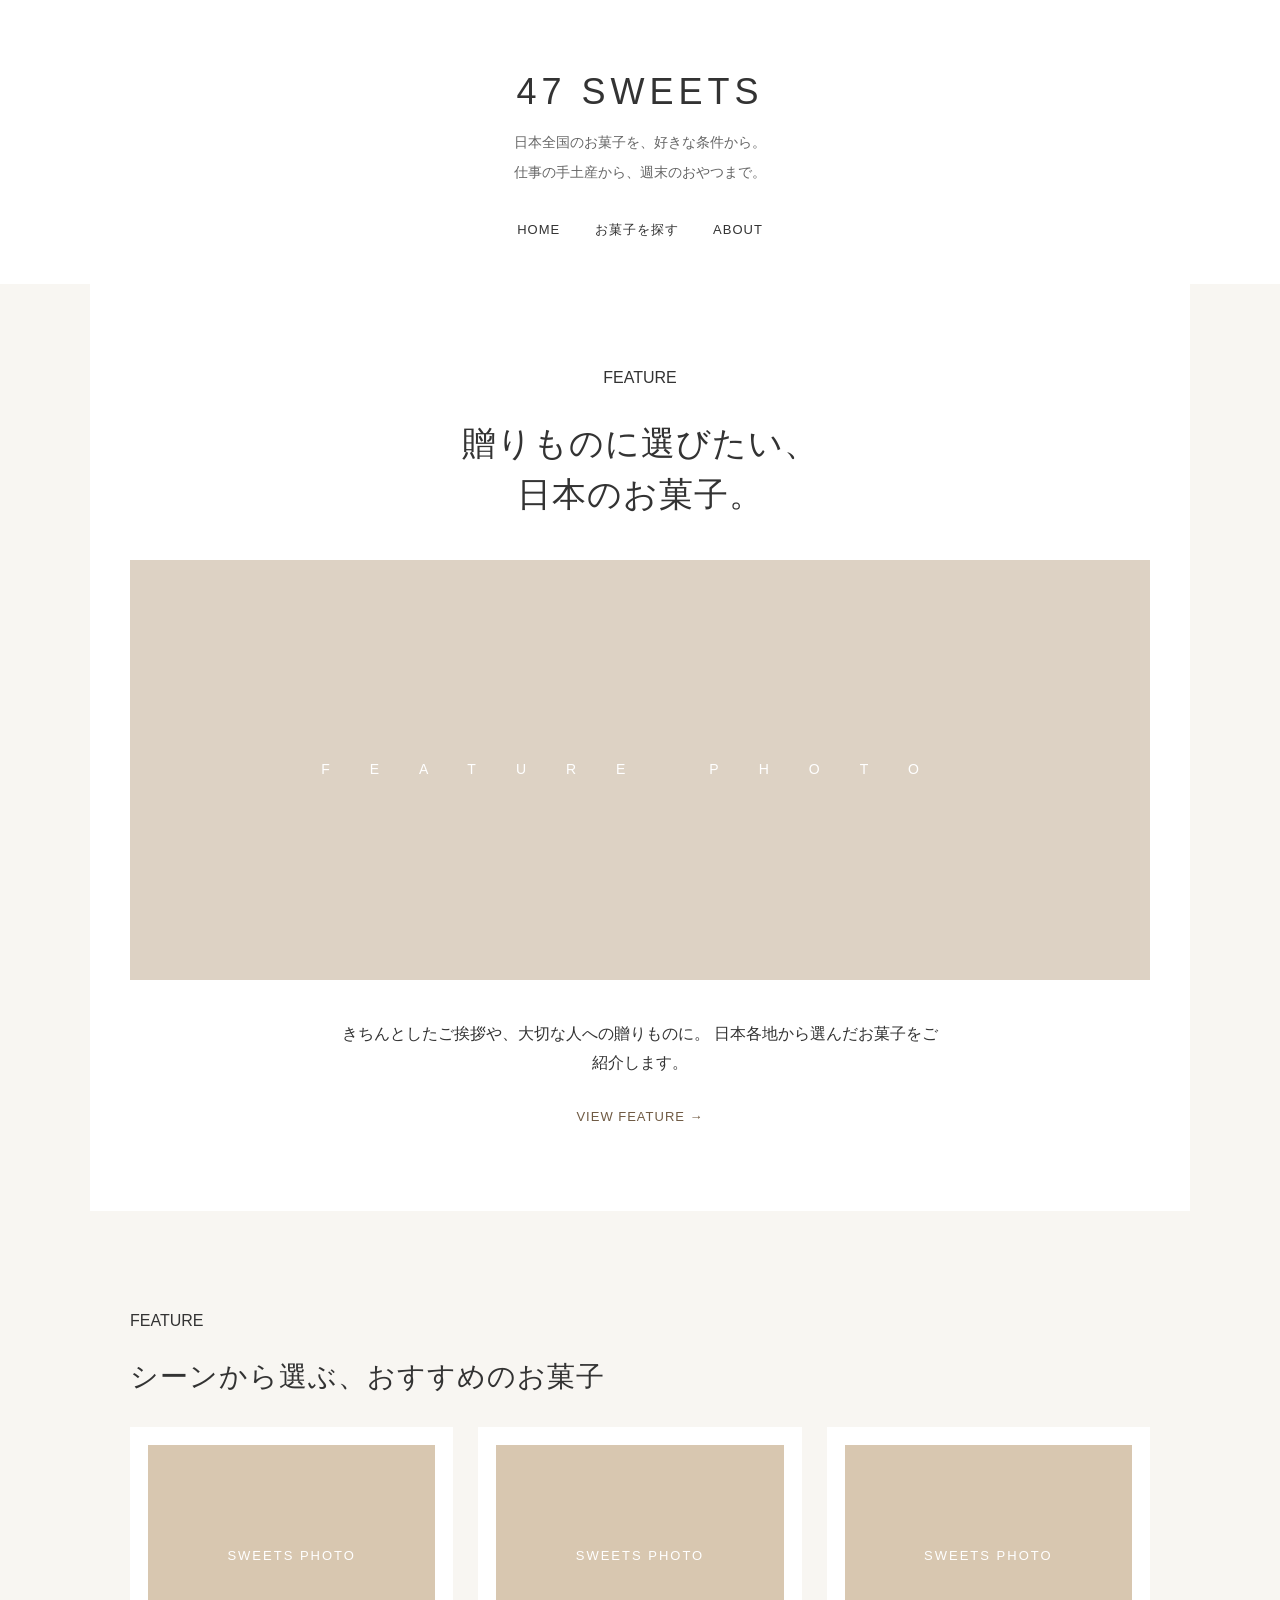
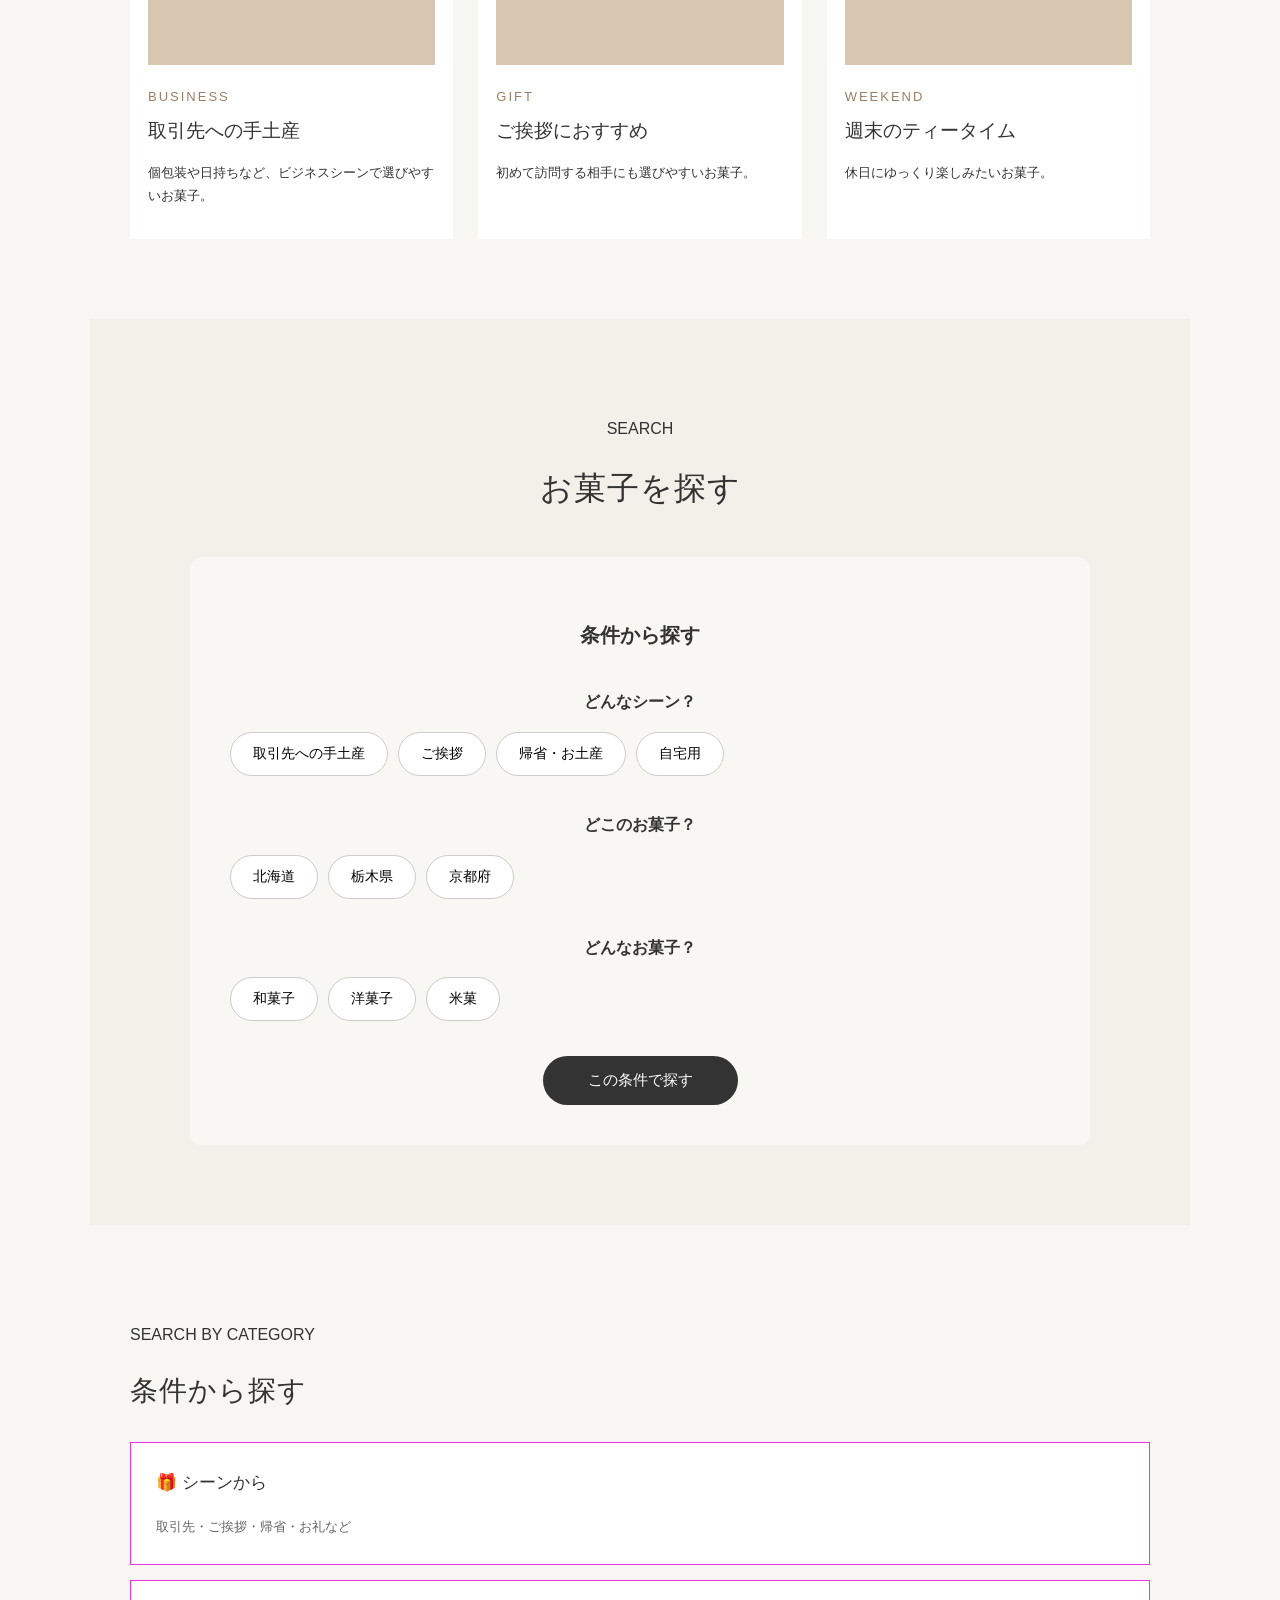
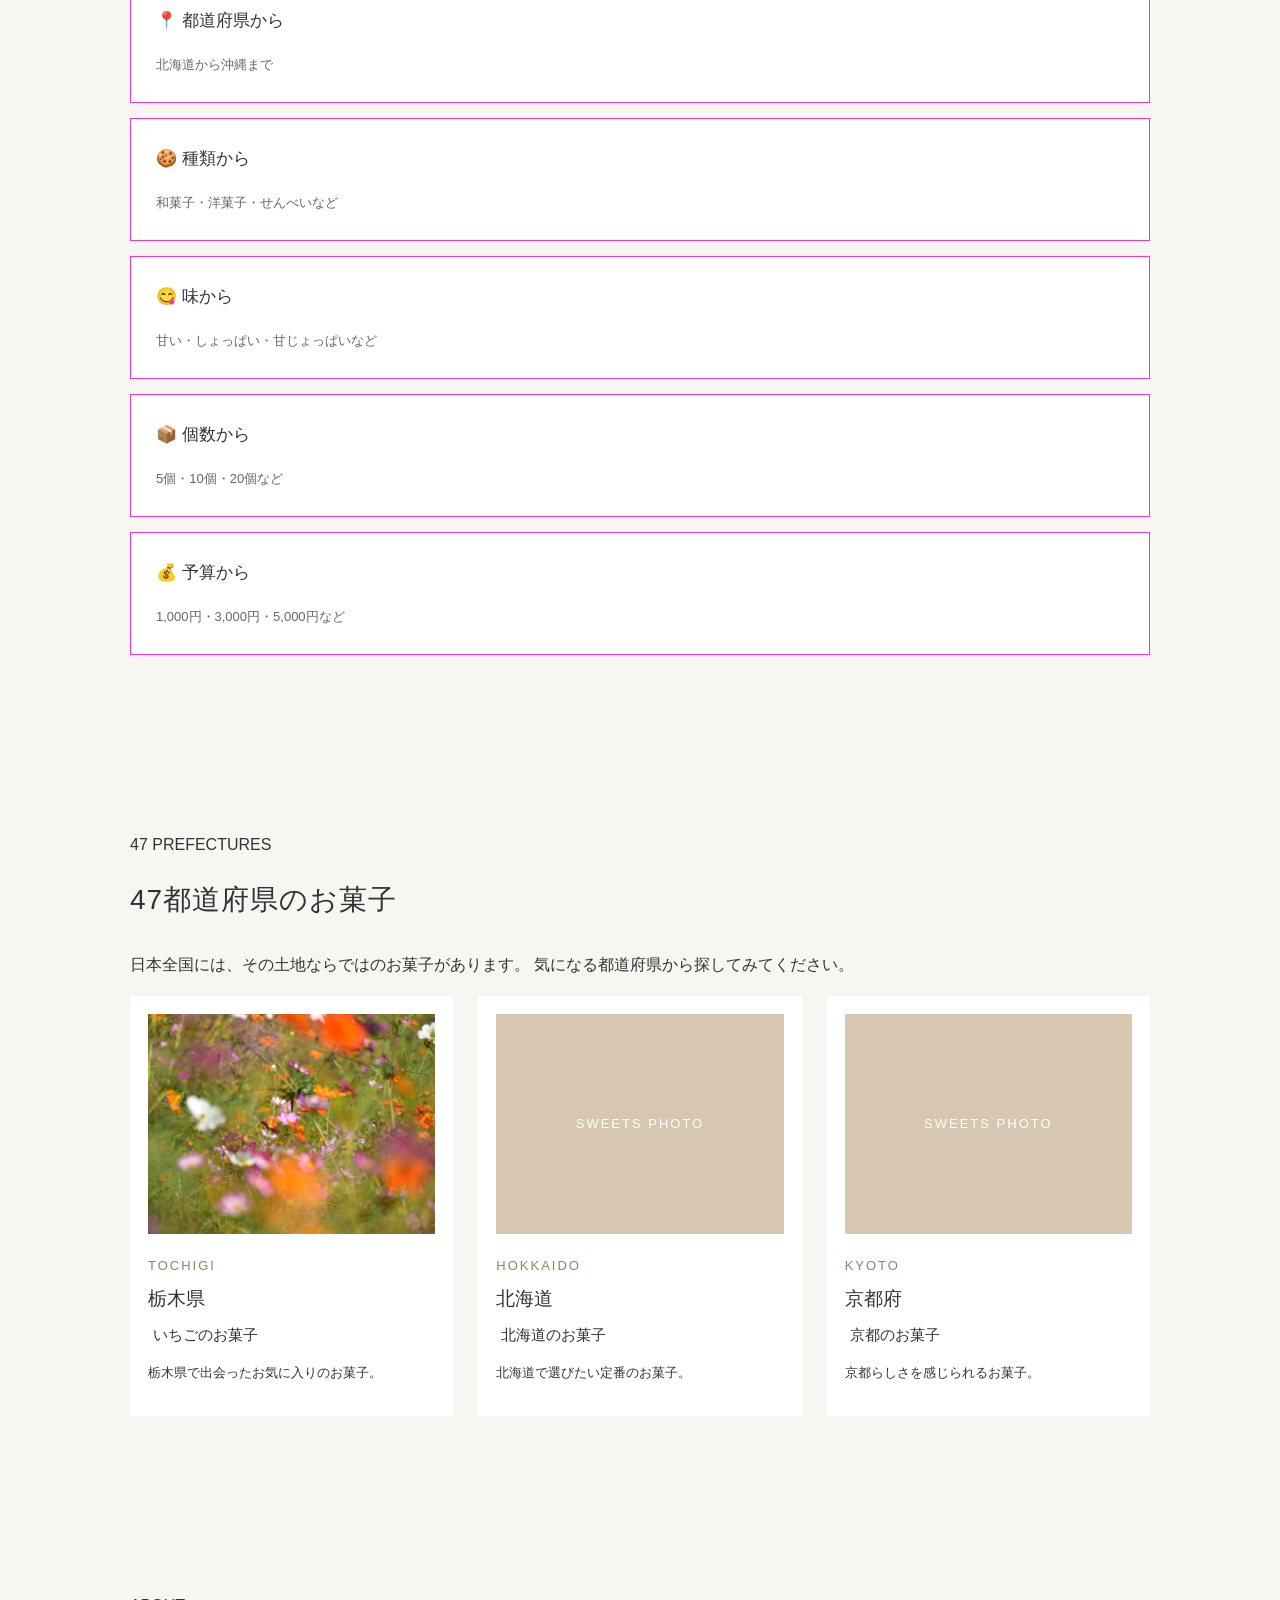
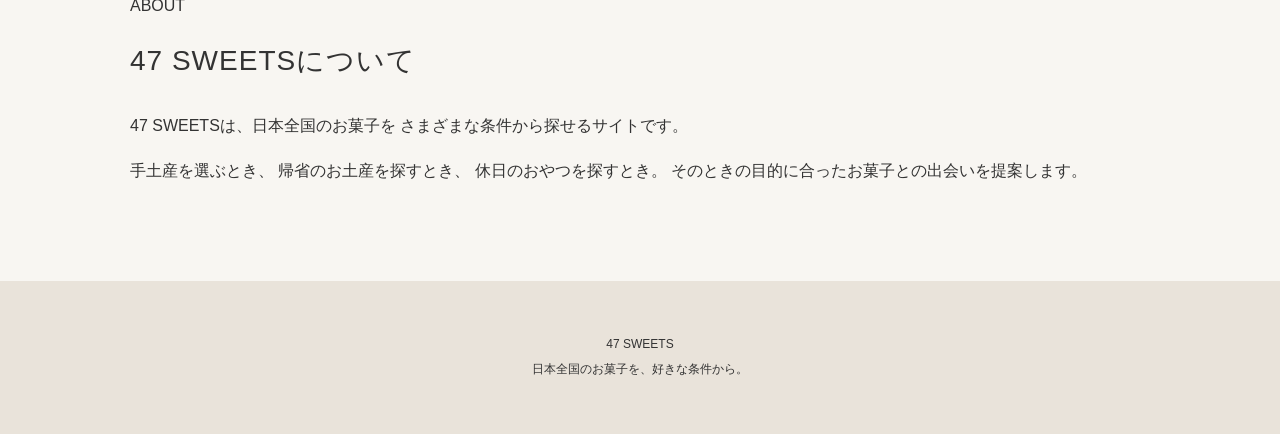
<file: index.html>
<!DOCTYPE html>
<html lang="ja">

<head>
    <meta charset="UTF-8">
    <meta name="viewport" content="width=device-width, initial-scale=1.0">

    <title>日本全国のお菓子・手土産選び｜47 SWEETS</title>

    <link rel="stylesheet" href="css/style.css">
</head>

<body>

    <!-- Header -->
    <header>
        <h1>47 SWEETS</h1>

        <p>日本全国のお菓子を、好きな条件から。</p>
        <p>仕事の手土産から、週末のおやつまで。</p>

        <nav>
            <a href="index.html">HOME</a>
            <a href="#search">お菓子を探す</a>
            <a href="#about">ABOUT</a>
        </nav>
    </header>


    <main>

        <!-- Feature -->
        <section class="feature">
            <p class="section-label">FEATURE</p>

            <h2>贈りものに選びたい、<br>日本のお菓子。</h2>

            <div class="feature-image">
                FEATURE PHOTO
            </div>

            <p>
                きちんとしたご挨拶や、大切な人への贈りものに。
                日本各地から選んだお菓子をご紹介します。
            </p>

            <a href="#">VIEW FEATURE →</a>
        </section>


        <!-- Feature Cards -->
        <section>
            <p class="section-label">FEATURE</p>

            <h2>シーンから選ぶ、おすすめのお菓子</h2>

            <div class="sweet-cards">

                <div class="sweet-card">
                    <div class="sweet-image">
                        SWEETS PHOTO
                    </div>

                    <p class="prefecture">BUSINESS</p>
                    <h3>取引先への手土産</h3>
                    <p>個包装や日持ちなど、ビジネスシーンで選びやすいお菓子。</p>
                </div>


                <div class="sweet-card">
                    <div class="sweet-image">
                        SWEETS PHOTO
                    </div>

                    <p class="prefecture">GIFT</p>
                    <h3>ご挨拶におすすめ</h3>
                    <p>初めて訪問する相手にも選びやすいお菓子。</p>
                </div>


                <div class="sweet-card">
                    <div class="sweet-image">
                        SWEETS PHOTO
                    </div>

                    <p class="prefecture">WEEKEND</p>
                    <h3>週末のティータイム</h3>
                    <p>休日にゆっくり楽しみたいお菓子。</p>
                </div>

            </div>
        </section>


        <!-- Search -->
        <section id="search">
            <p class="section-label">SEARCH</p>

            <h2>お菓子を探す</h2>

            <div class="search-panel">

                <p class="search-panel-title">条件から探す</p>

                <div class="filter-group">
                    <h3>どんなシーン？</h3>

                    <div class="filter-options">

                        <button type="button" class="filter-option" data-filter="scene">
                            取引先への手土産
                        </button>

                        <button type="button" class="filter-option" data-filter="scene">
                            ご挨拶
                        </button>

                        <button type="button" class="filter-option" data-filter="scene">
                            帰省・お土産
                        </button>

                        <button type="button" class="filter-option" data-filter="scene">
                            自宅用
                        </button>

                    </div>
                </div>

                <div class="filter-group">
                    <h3>どこのお菓子？</h3>

                    <div class="filter-options">
                        <button type="button" class="filter-option" data-filter="prefecture" data-value="北海道">
                            北海道
                        </button>

                        <button type="button" class="filter-option" data-filter="prefecture" data-value="栃木県">
                            栃木県
                        </button>

                        <button type="button" class="filter-option" data-filter="prefecture" data-value="京都府">
                            京都府
                        </button>
                    </div>
                </div>

                <div class="filter-group">
                    <h3>どんなお菓子？</h3>

                    <div class="filter-options">
                        <button type="button" class="filter-option">
                            和菓子
                        </button>

                        <button type="button" class="filter-option">
                            洋菓子
                        </button>

                        <button type="button" class="filter-option">
                            米菓
                        </button>
                    </div>
                </div>

                <button type="button" id="search-button" class="search-button">
                    この条件で探す
                </button>


            </div>





        </section>


        <!-- Search Options -->
        <section>
            <p class="section-label">SEARCH BY CATEGORY</p>

            <h2>条件から探す</h2>

            <div class="search-options">

                <a href="scene.html" class="search-option">
                    <h3>🎁 シーンから</h3>
                    <p>取引先・ご挨拶・帰省・お礼など</p>
                </a>


                <a href="prefectures.html" class="search-option">
                    <h3>📍 都道府県から</h3>
                    <p>北海道から沖縄まで</p>
                </a>

                <a href="types.html" class="search-option">
                    <h3>🍪 種類から</h3>
                    <p>和菓子・洋菓子・せんべいなど</p>
                </a>

                <a href="taste.html" class="search-option">
                    <h3>😋 味から</h3>
                    <p>甘い・しょっぱい・甘じょっぱいなど</p>
                </a>

                <a href="quantity.html" class="search-option">
                    <h3>📦 個数から</h3>
                    <p>5個・10個・20個など</p>
                </a>

                <a href="budget.html" class="search-option">
                    <h3>💰 予算から</h3>
                    <p>1,000円・3,000円・5,000円など</p>
                </a>

            </div>
        </section>


        <!-- Prefectures -->
        <section>
            <p class="section-label">47 PREFECTURES</p>

            <h2>47都道府県のお菓子</h2>

            <p>
                日本全国には、その土地ならではのお菓子があります。
                気になる都道府県から探してみてください。
            </p>

            <div class="sweet-cards">

                <div class="sweet-card searchable" data-name="いちごのお菓子" data-prefecture="栃木県" data-type="洋菓子">
                    <div class="sweet-image">
                        <img src="images/TKO_0434.JPG" alt="栃木県のお菓子">
                    </div>

                    <p class="prefecture">TOCHIGI</p>
                    <h3>栃木県</h3>
                    <h4>いちごのお菓子</h4>
                    <p>栃木県で出会ったお気に入りのお菓子。</p>
                </div>



                <div class="sweet-card searchable" data-name="北海道のお菓子" data-prefecture="北海道" data-type="洋菓子">
                    <div class="sweet-image">SWEETS PHOTO</div>
                    <p class="prefecture">HOKKAIDO</p>
                    <h3>北海道</h3>
                    <h4>北海道のお菓子</h4>
                    <p>北海道で選びたい定番のお菓子。</p>
                </div>


                <div class="sweet-card searchable" data-name="京都のお菓子" data-prefecture="京都府" data-type="和菓子">
                    <div class="sweet-image">SWEETS PHOTO</div>
                    <p class="prefecture">KYOTO</p>
                    <h3>京都府</h3>
                    <h4>京都のお菓子</h4>
                    <p>京都らしさを感じられるお菓子。</p>
                </div>

            </div>

            <p id="no-results" class="no-results" style="display: none;">
                条件に合うお菓子が見つかりませんでした。<br>
                条件を変えてもう一度お試しください。
            </p>

        </section>


        <!-- About -->
        <section id="about">
            <p class="section-label">ABOUT</p>

            <h2>47 SWEETSについて</h2>

            <p>
                47 SWEETSは、日本全国のお菓子を
                さまざまな条件から探せるサイトです。
            </p>

            <p>
                手土産を選ぶとき、
                帰省のお土産を探すとき、
                休日のおやつを探すとき。
                そのときの目的に合ったお菓子との出会いを提案します。
            </p>
        </section>

    </main>


    <!-- Footer -->
    <footer>
        <p>47 SWEETS</p>
        <p>日本全国のお菓子を、好きな条件から。</p>
    </footer>

    <script src="script.js"></script>
</body>

</html>
</file>
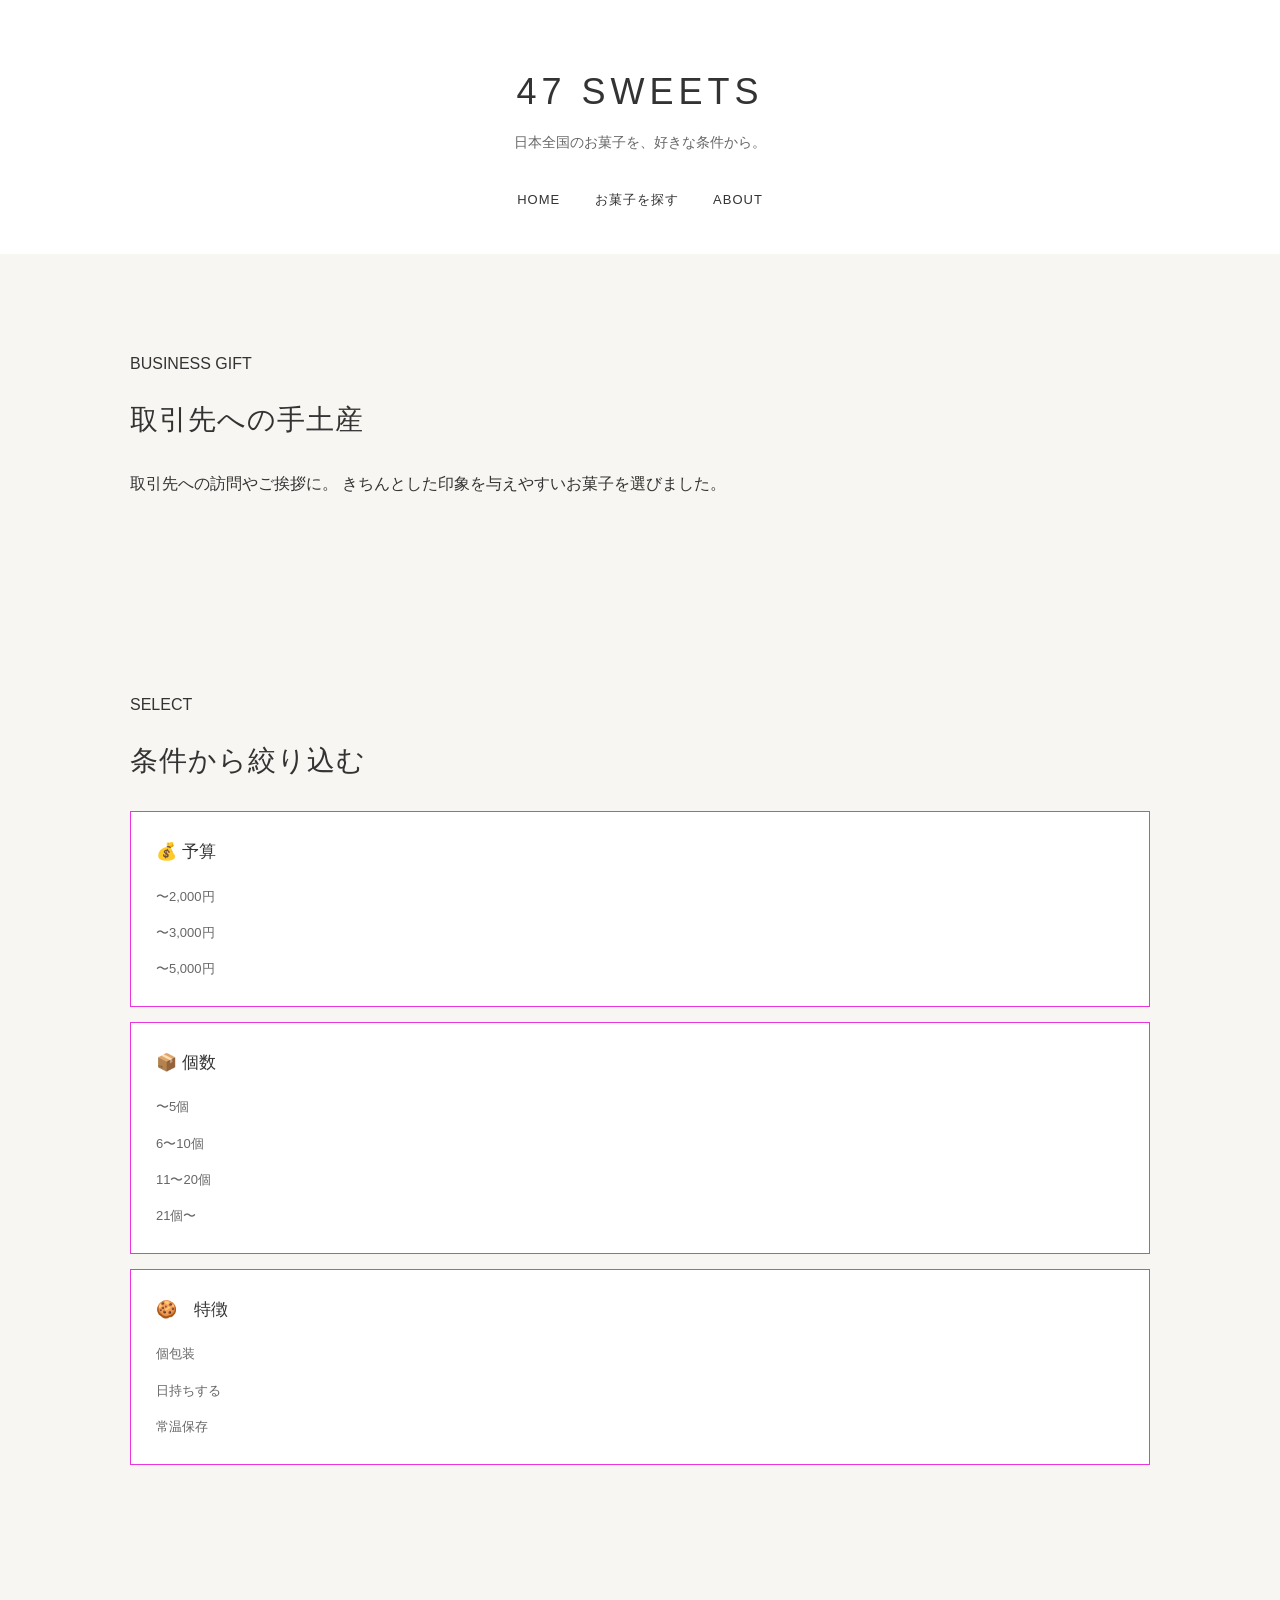
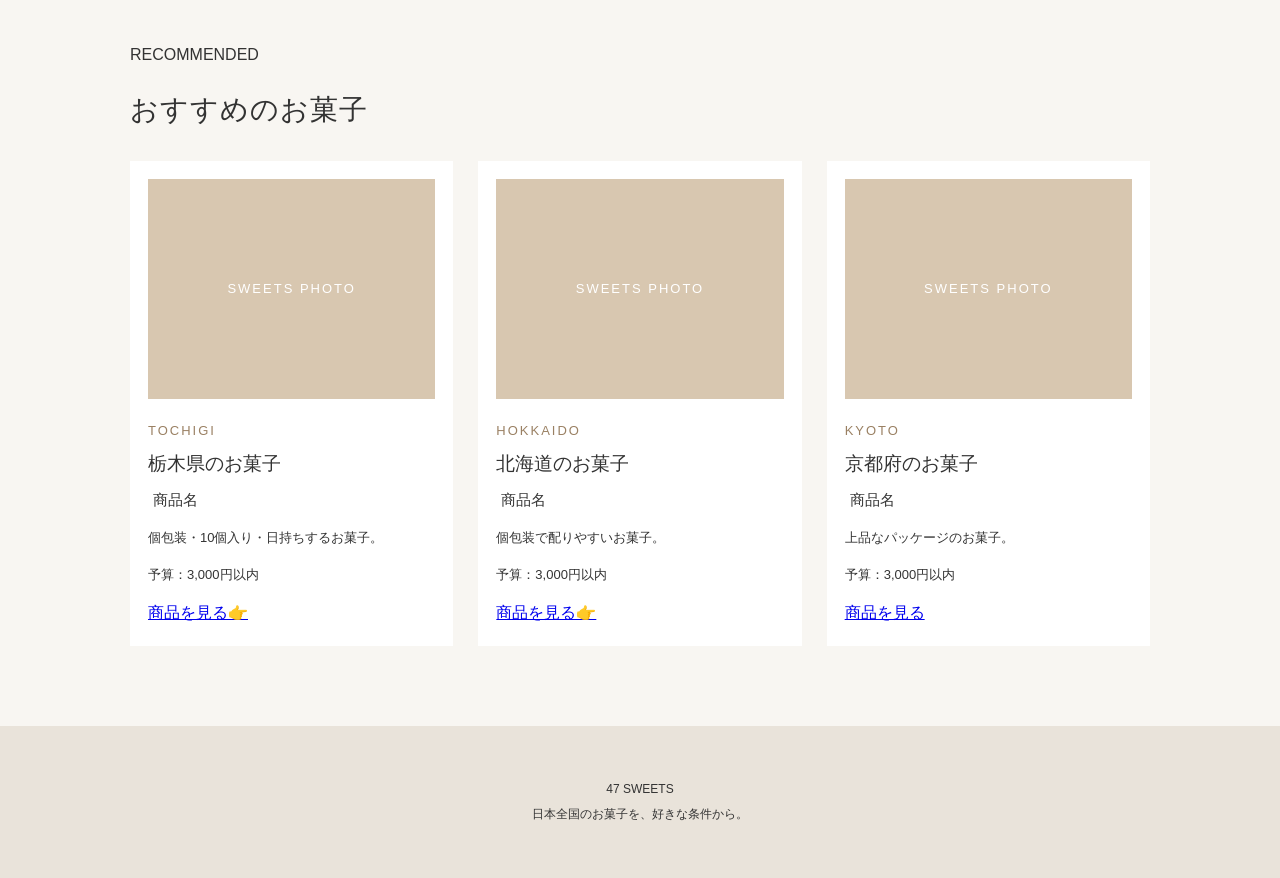
<file: business-gift.html>
<!DOCTYPE html>
<html lang="ja">

<head>
    <meta charset="UTF-8">
    <meta name="viewpoint" content="width=device-width" ,initial-scale=1.0>

    <title>取引先への手土産におすすめのお菓子｜47SWEETS</title>

    <link rel="stylesheet" href="css/style.css">
</head>

<body>

    <header>
        <h1>47 SWEETS</h1>

        <p>日本全国のお菓子を、好きな条件から。</p>

        <nav>
            <a href="index.html">HOME</a>
            <a href="index.html" #search>お菓子を探す</a>
            <a href="index.html" #about>ABOUT</a>
        </nav>
    </header>

    <main>

        <section>

            <p class="section-label">BUSINESS GIFT</p>

            <h2>取引先への手土産</h2>

            <p>
                取引先への訪問やご挨拶に。
                きちんとした印象を与えやすいお菓子を選びました。
            </p>

        </section>

        <!-- Conditions -->

        <section>

            <p class="section-label">SELECT</p>

            <h2>条件から絞り込む</h2>

            <div class="search-options">

                <div class="search-option">
                    <h3>💰 予算</h3>
                    <p>〜2,000円</p>
                    <p>〜3,000円</p>
                    <p>〜5,000円</p>
                </div>

                <div class="search-option">
                    <h3>📦 個数</h3>
                    <p>〜5個</p>
                    <p>6〜10個</p>
                    <p>11〜20個</p>
                    <p>21個〜</p>

                </div>

                <div class="search-option">
                    <h3>🍪　特徴</h3>
                    <p>個包装</p>
                    <p>日持ちする</p>
                    <p>常温保存</p>

                </div>
            </div>
        </section>

        <!-- Recommended sweets -->
        <section>

            <p class="section-label">RECOMMENDED</p>

            <h2>おすすめのお菓子</h2>

            <div class="sweet-cards">

                <div class="sweet-card">

                    <div class="sweet-image">
                        SWEETS PHOTO
                    </div>

                    <p class="prefecture">TOCHIGI</p>

                    <h3>栃木県のお菓子</h3>

                    <h4>商品名</h4>

                    <p>
                        個包装・10個入り・日持ちするお菓子。
                    </p>

                    <p>
                        予算：3,000円以内
                    </p>

                    <a href="#">商品を見る👉</a>
                </div>


                <div class="sweet-card">

                    <div class="sweet-image">
                        SWEETS PHOTO
                    </div>

                    <p class="prefecture">HOKKAIDO</p>

                    <h3>北海道のお菓子</h3>

                    <h4>商品名</h4>

                    <p>
                        個包装で配りやすいお菓子。
                    </p>

                    <p>
                        予算：3,000円以内
                    </p>

                    <a href="#">商品を見る👉</a>
                </div>

                <div class="sweet-card">

                    <div class="sweet-image">
                        SWEETS PHOTO
                    </div>

                    <p class="prefecture">KYOTO</p>

                    <h3>京都府のお菓子</h3>

                    <h4>商品名</h4>

                    <p>
                        上品なパッケージのお菓子。
                    </p>

                    <p>
                        予算：3,000円以内
                    </p>

                    <a href="#">商品を見る</a>
                </div>
            </div>
        </section>

    </main>

    <footer>
        <p>47 SWEETS</p>
        <p>日本全国のお菓子を、好きな条件から。</p>
    </footer>
</body>

</html>
</file>
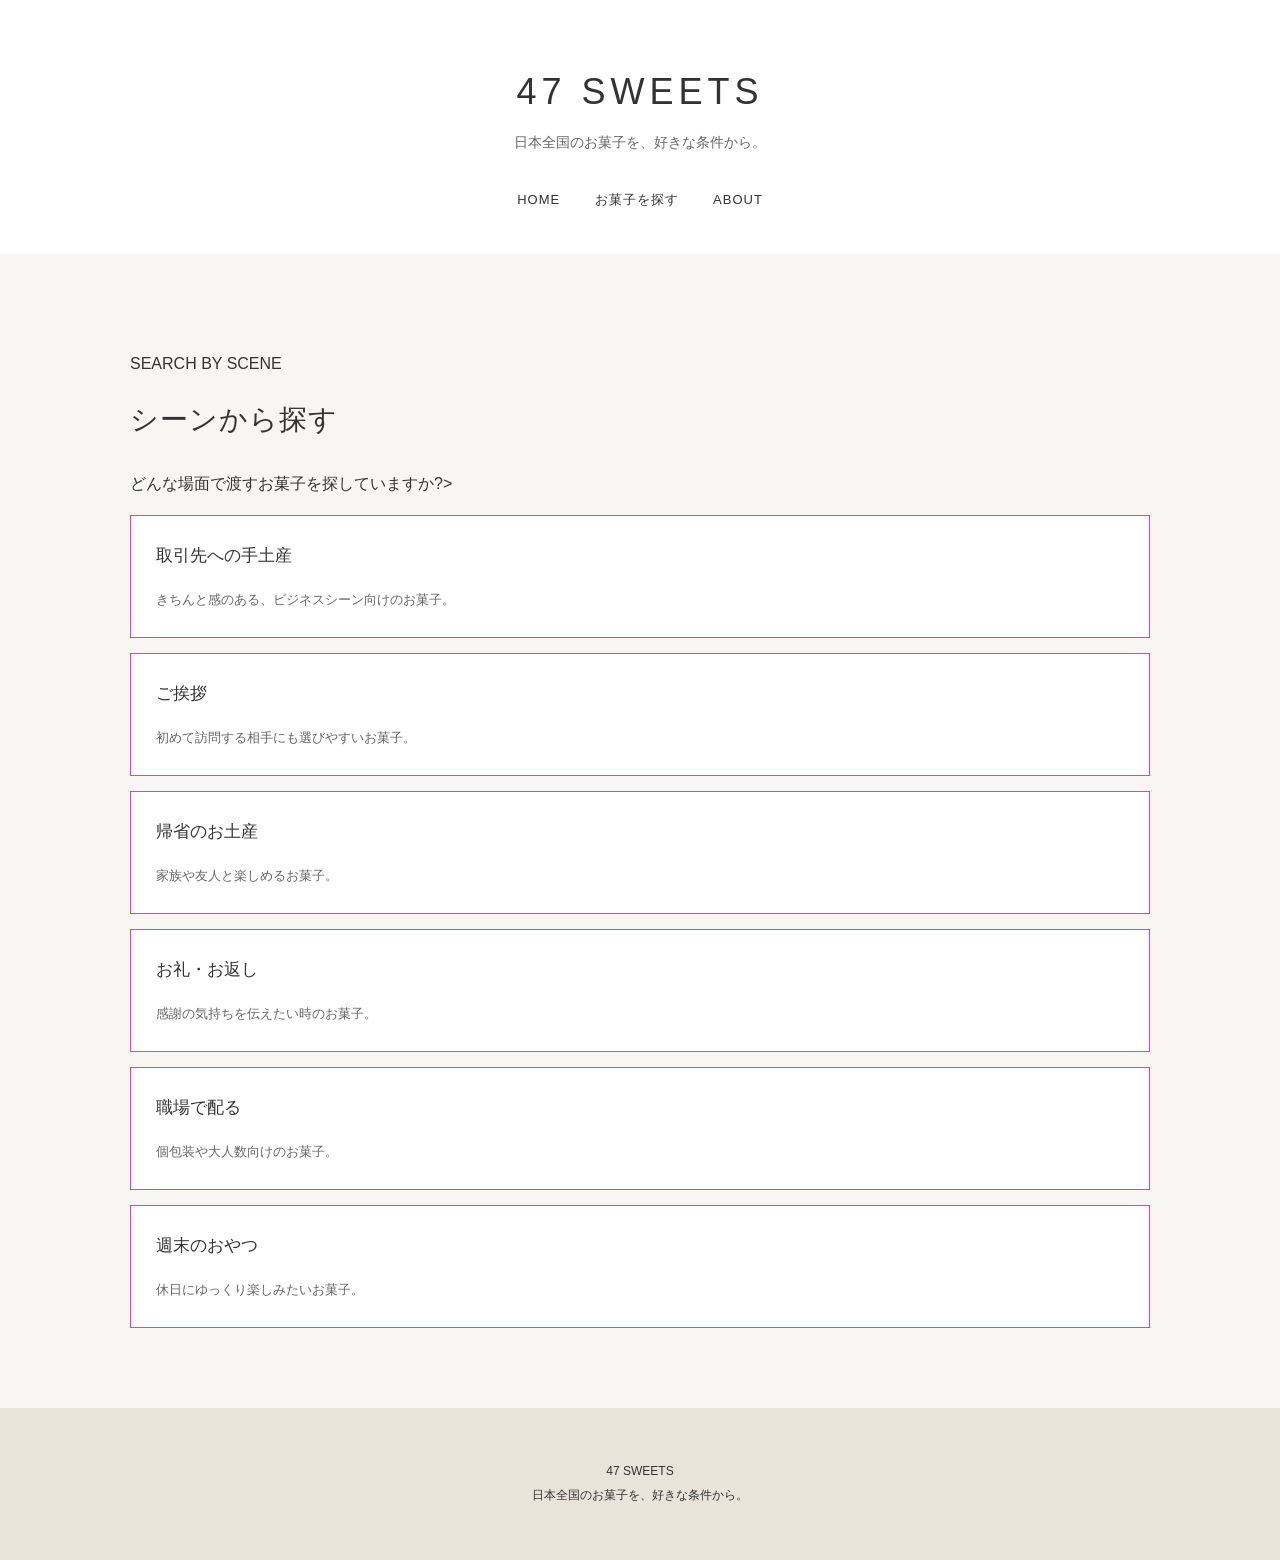
<file: scene.html>
<!DOCTYPE html>
<html lang="ja">

<head>

    <meta charset="UTF-8">
    <meta name="viewpoint" content="width=device-width, initial-scale=1.0">
    <title>シーンから探す　｜　47SWEETS</title>

    <link rel="stylesheet" href="css/style.css">
</head>

<body>

    <header>
        <h1>47 SWEETS</h1>

        <p>日本全国のお菓子を、好きな条件から。</p>

        <nav>
            <a href="index.html">HOME</a>
            <a href="index.html#search">お菓子を探す</a>
            <a href="index.html#about">ABOUT</a>
        </nav>
    </header>

    <main>

        <section>
            <p class="section-label">SEARCH BY SCENE</p>

            <h2>シーンから探す</h2>

            <p>どんな場面で渡すお菓子を探していますか?>
            </p>

            <div class="search-options">

                <a href="business-gift.html" class="search-option">
                    <h3>取引先への手土産</h3>
                    <p>きちんと感のある、ビジネスシーン向けのお菓子。</p>
                </a>

                <a href="#" class="search-option">
                    <h3>ご挨拶</h3>
                    <p>初めて訪問する相手にも選びやすいお菓子。</p>
                </a>

                <a href="#" class="search-option">
                    <h3>帰省のお土産</h3>
                    <p>家族や友人と楽しめるお菓子。</p>
                </a>

                <a href="#" class="search-option">
                    <h3>お礼・お返し</h3>
                    <p>感謝の気持ちを伝えたい時のお菓子。</p>
                </a>

                <a href="#" class="search-option">
                    <h3>職場で配る</h3>
                    <p>個包装や大人数向けのお菓子。</p>
                </a>

                <a href="#" class="search-option">
                    <h3>週末のおやつ</h3>
                    <p>休日にゆっくり楽しみたいお菓子。</p>
                </a>

            </div>
        </section>
    </main>

    <footer>
        <p>47 SWEETS</p>
        <p>日本全国のお菓子を、好きな条件から。</p>
    </footer>

</body>

</html>
</file>
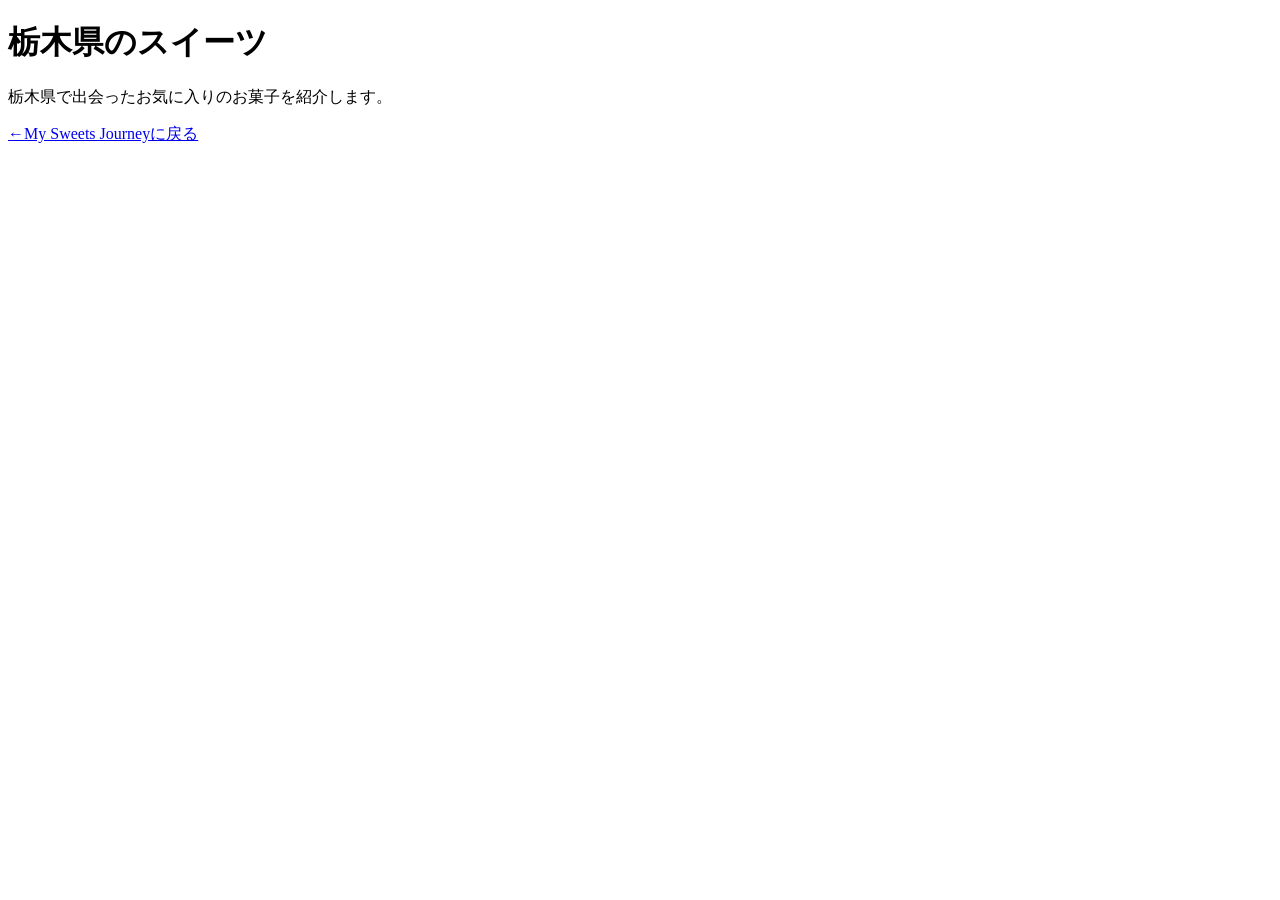
<file: tochigi.html>
<!DOCTYPE html>
<html lang="ja">

<head>
    <meta charset="UTF-8">
    <title>栃木県のスイーツ</title>
</head>

<body>
    <h1>栃木県のスイーツ</h1>
    <p>栃木県で出会ったお気に入りのお菓子を紹介します。</p>
    <p>
        <a href="index.html">←My Sweets Journeyに戻る</a>
    </p>

</body>

</html>
</file>
<file: css/style.css>
/* =========================
    Base
========================= */
* {
    box-sizing: border-box;
}

body {
    margin: 0;
    background-color: #f8f6f2;
    color: #333333;
    font-family: -apple-system, BlinkMAcSystemFont, "Helvetica Neue", "Hiragino Kaku Gothic ProN", "Yu Gothic", sans-serif;
    line-height: 1.8;
    ;
}


/* ========================= 
    Header 
========================= */

header {
    text-align: center;
    padding: 60px 20px 40px;
    background-color: #ffffff;
}

header h1 {
    margin: 0;
    font-size: 36px;
    letter-spacing: 5px;
    font-weight: 500;
}

header p {
    margin: 5px 0;
    font-size: 14px;
    color: #666666
}

nav {
    margin-top: 30px;
}

nav a {
    margin: 0 15px;
    color: #333333;
    text-decoration: none;
    font-size: 13px;
    letter-spacing: 1px;
}

/* ========================= 
    Main
 ========================= */

main {
    max-width: 1100px;
    margin: 0 auto;
}

section {
    padding: 80px 40px;
}

section h2 {
    margin-top: 5px;
    margin-bottom: 25px;
    font-size: 28px;
    font-weight: 500;
    letter-spacing: 1px;
}

section-label {
    margin: 0;
    color: #8b7355;
    font-size: 12px;
    letter-spacing: 3px;
}

/* ========================= 
    Feature 
========================= */

.feature {
    text-align: center;
    background-color: #ffffff;
}

.feature h2 {
    font-size: 34px;
    line-height: 1.5;
}

.feature-image {
    height: 420px;
    margin: 40px auto;
    background-color: #ddd2c4;

    display: flex;
    align-items: center;
    justify-content: center;

    color: #ffffff;
    letter-spacing: 40px;
    font-size: 14px;
}

.feature p {
    max-width: 600px;
    margin: 0 auto 25px
}

.feature a {
    color: #6f5a43;
    text-decoration: none;
    font-size: 13px;
    letter-spacing: 1px;
}


/* ========================= 
    Cards 
========================= */

.sweet-cards {
    display: grid;
    grid-template-columns: repeat(3, 1fr);
    gap: 25px;

}

.sweet-card {
    background-color: #ffffff;
    padding: 18px;
}

.sweet-image {
    height: 220px;
    background-color: #d8c7b0;

    display: flex;
    align-items: center;
    justify-content: center;

    margin-bottom: 20px;

    color: #ffffff;
    letter-spacing: 2px;
    font-size: 13px;
}

.sweet-image img {
    width: 100%;
    height: 100%;
    object-fit: cover;
}

.prefecture {
    margin: 0;
    color: #9a8063;
    font-size: 11px;
    letter-spacing: 2px;
}

.sweet-card h3 {
    margin: 5px 0;
    font-size: 19px;
    font-weight: 500;
}

.sweet-card h4 {
    margin: 5px;
    font-size: 15px;
    font-weight: 400;
}

.sweet-card p {
    font-size: 13px;
}

/* ========================= 
    Search 
========================= */

#search {
    text-align: center;
    background-color: #f3efe9;
}

#search h2 {
    font-size: 32px;
}

#search>p:not(.section-label) {
    color: #666666;
}

.search-box {
    display: flex;
    max-width: 700px;
    margin: 35px auto 0;
    background-color: #ffffff;
    border: 1px solid #ddd6cc;
}

.search-box input {
    flex: 1;
    padding: 20px 24px;
    border: none;
    background-color: transparent;
    font-size: 14px;
    outline: none;
}

.search-box input::placeholder {
    color: #999999
}

.search-box button {
    padding: 0 35px;
    border: none;
    background-color: #5f5144;
    color: #ffffff;
    cursor: pointer;
    letter-spacing: 1px;
}

/* ========================= 
    Search Options 
========================= */

.search-options {
    display: grid;
    grid-template-columns: repeat (3, 1fr);
    gap: 15px;
}

.search-option {
    display: block;
    padding: 25px;
    background-color: #ffffff;
    border: 1px solid #eb36df;
    color: #333333;
    text-decoration: none;
    transition: 0.3s;
}

.search-option:hover {
    transform: translateY(-3px);
}

.search-option h3 {
    margin-top: 0;
    font-size: 17px;
    font-weight: 500;
}

.search-option p {
    margin-bottom: 0;
    font-size: 13px;
    color: #666666;
}

/* ========================= 
    Footer 
========================= */

footer {
    padding: 50px 20px;
    text-align: center;
    background-color: #e9e3da;
}

footer p {
    margin: 3px;
    font-size: 12px;
}

/* ========================= 
    Mobile 
========================= */

@media(max-width:700px) {

    section {
        padding: 60px 20px;
    }

    .sweet-cards,
    .search-options {
        grid-template-columns: 1fr;
    }

    .feature-image {
        height: 280px;
    }

    .feature h2 {
        font-size: 27px;
    }

    .search-box {
        display: block;
    }

    .search-box input {
        width: 100%;
        height: 50px;
        margin-top: 8px;
    }

}

/* 検索エリア */

.search-section {
    margin-top: 80px;
}

.search-panel {
    max-width: 900px;
    margin: 40px auto 0;
    padding: 40px;
    background-color: #f8f7f4;
    border-radius: 12px;
}

.search-panel-title {
    font-size: 20px;
    font-weight: bold;
    margin-bottom: 35px;
}

.filter-group {
    margin-bottom: 35px;
}

.filter-group h3 {
    font-size: 16px;
    margin-bottom: 15px;
}

.filter-options {
    display: flex;
    flex-wrap: wrap;
    gap: 10px;
}

.filter-option {
    padding: 12px 22px;
    border: 1px solid #ccc;
    border-radius: 30px;
    background-color: white;
    cursor: pointer;
    font-size: 14px;
}

.filter-option:hover {
    background-color: #f0f0f0;
}

.search-button {
    display: block;
    margin: 10px auto 0;
    padding: 15px 45px;
    border: none;
    border-radius: 30px;
    background-color: #333;
    color: white;
    font-size: 15px;
    cursor: pointer;
}

.filter-option.active {
    background-color: #333;
    color: white;
    border-color: #333;
}

/* 商品詳細ページ */

.product-page {
    max-width: 1000px;
    margin: 0 auto;
    padding: 40px 20px;
}

.breadcrumb {
    margin-bottom: 40px;
    font-size: 14px;
}

.breadcrumb a {
    text-decoration: none;
}


.product-detail {
    display: grid;
    grid-template-columns: 1fr 1fr;
    gap: 50px;
    align-items: center;
}

.product-image img {
    width: 100%;
    max-width: 450px;
    display: block;
    margin: 0 auto;
}

.product-prefecture {
    font-size: 14px;
    margin-bottom: 10px;
}

.product-info h2 {
    font-size: 32px;
    margin-bottom: 20px;
}

.product-description {
    line-height: 1.9;
}


.product-tags {
    display: flex;
    gap: 10px;
    margin-top: 25px;
}

.product-tags span {
    padding: 6px 12px;
    border: 1px solid #ddd;
    border-radius: 20px;
    font-size: 13px;
}


/* 購入ボタン */

.purchase-section {
    margin-top: 70px;
    padding: 40px;
    background: #f8f8f8;
    text-align: center;
}

.purchase-buttons {
    display: flex;
    justify-content: center;
    gap: 20px;
    margin-top: 25px;
}

.purchase-button {
    display: block;
    padding: 15px 35px;
    text-decoration: none;
    border-radius: 5px;
    background: #333;
    color: white;
}

.purchase-button:hover {
    opacity: 0.8;
}


/* おすすめ */

.recommend-section {
    margin-top: 60px;
}

.recommend-section li {
    margin-bottom: 10px;
}


/* 戻る */

.back-button {
    margin-top: 60px;
}

.back-button a {
    text-decoration: none;
}


/* スマホ */

@media (max-width: 700px) {

    .product-detail {
        grid-template-columns: 1fr;
        gap: 30px;
    }

    .product-info h2 {
        font-size: 26px;
    }

    .purchase-buttons {
        flex-direction: column;
    }

}
</file>
